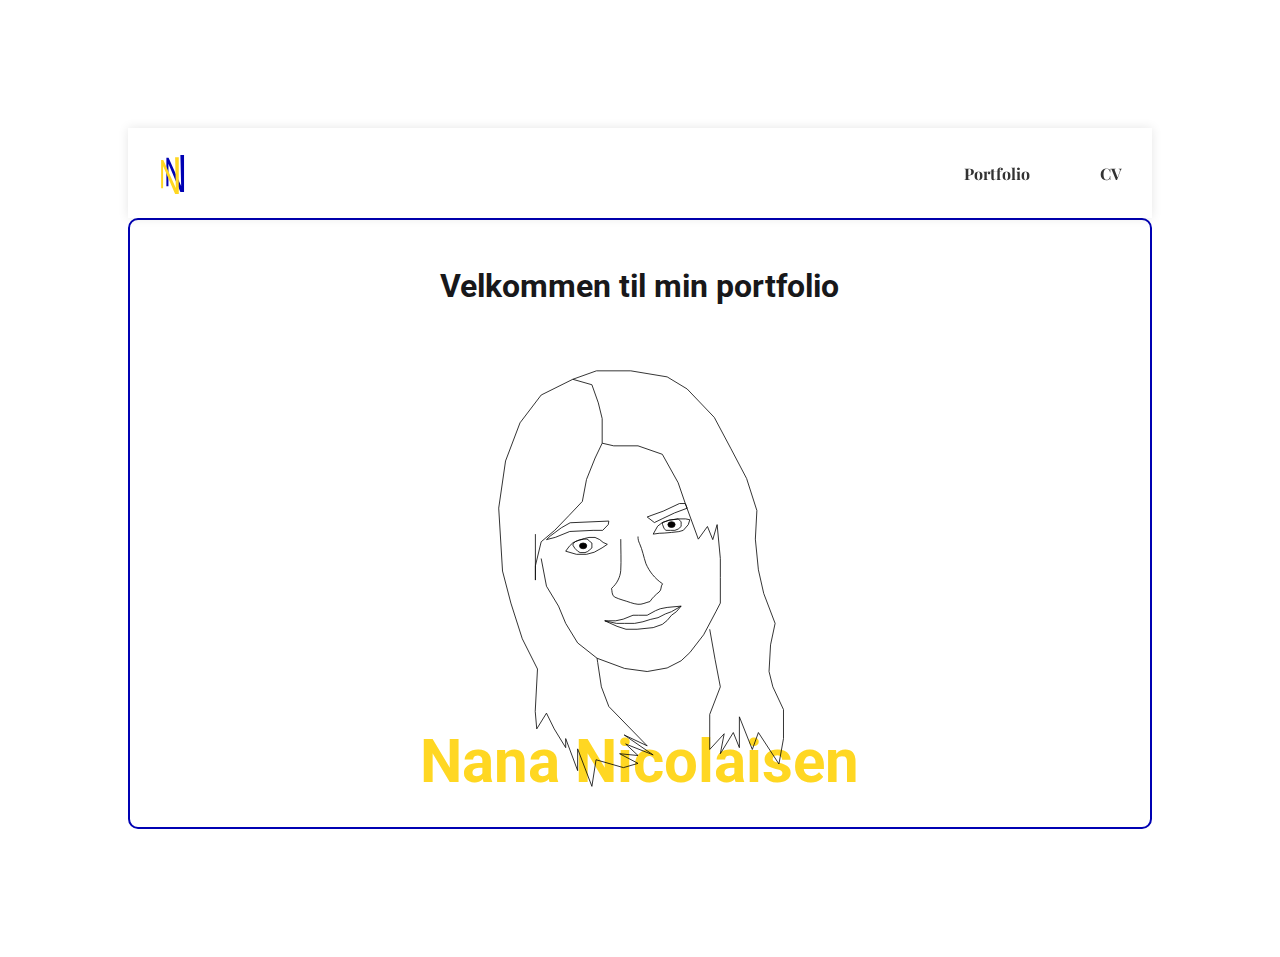
<file: index.html>
<!DOCTYPE html>
<html lang="da">

<head>
    <meta charset="UTF-8">
    <meta http-equiv="X-UA-Compatible" content="IE=edge">
    <meta name="viewport" content="width=device-width, initial-scale=1.0">
    <link rel="preconnect" href="https://fonts.googleapis.com">
    <link rel="preconnect" href="https://fonts.gstatic.com" crossorigin>
    <link href="https://fonts.googleapis.com/css2?family=Roboto:wght@500&display=swap" rel="stylesheet">
    <link rel="preconnect" href="https://fonts.googleapis.com">
    <link rel="preconnect" href="https://fonts.gstatic.com" crossorigin>
    <link href="https://fonts.googleapis.com/css2?family=Roboto+Condensed:wght@300&family=Roboto:wght@500&display=swap"
        rel="stylesheet">
    <link rel="preconnect" href="https://fonts.googleapis.com">
    <link rel="preconnect" href="https://fonts.gstatic.com" crossorigin>
    <link
        href="https://fonts.googleapis.com/css2?family=Playfair+Display&family=Roboto+Condensed:wght@300&family=Roboto:wght@500&display=swap"
        rel="stylesheet">
    <link rel="stylesheet" href="generel.css">
    <link rel="stylesheet" href="layout.css">
    <link rel="stylesheet" href="menu.css">
    <title>Forside</title>
</head>

<body>
    <header>
        <div class="logo">
            <a href="index.html"> <img src="billeder/logo1.svg" alt="logo"> </a>
        </div>

        <nav>
            <ul class="menu">
                <li><a href="portfolio.html">Portfolio</a></li>
                <li><a href="cv.html">CV</a></li>

            </ul>
            <div class="burger">
                <div class="line"></div>
                <div class="line"></div>
                <div class="line"></div>
            </div>
        </nav>
    </header>
    <main>
        <div class="container1">
            <h1 class="velkommen">Velkommen til min portfolio</h1>
            <h2 class="nana">Nana Nicolaisen</h2>
            <div class="selvportræt"> <img src="billeder/selvportræt1.svg" alt="selvportræt"></div>
        </div>
        <script src="menu.js"></script>
    </main>
</body>

</html>
</file>
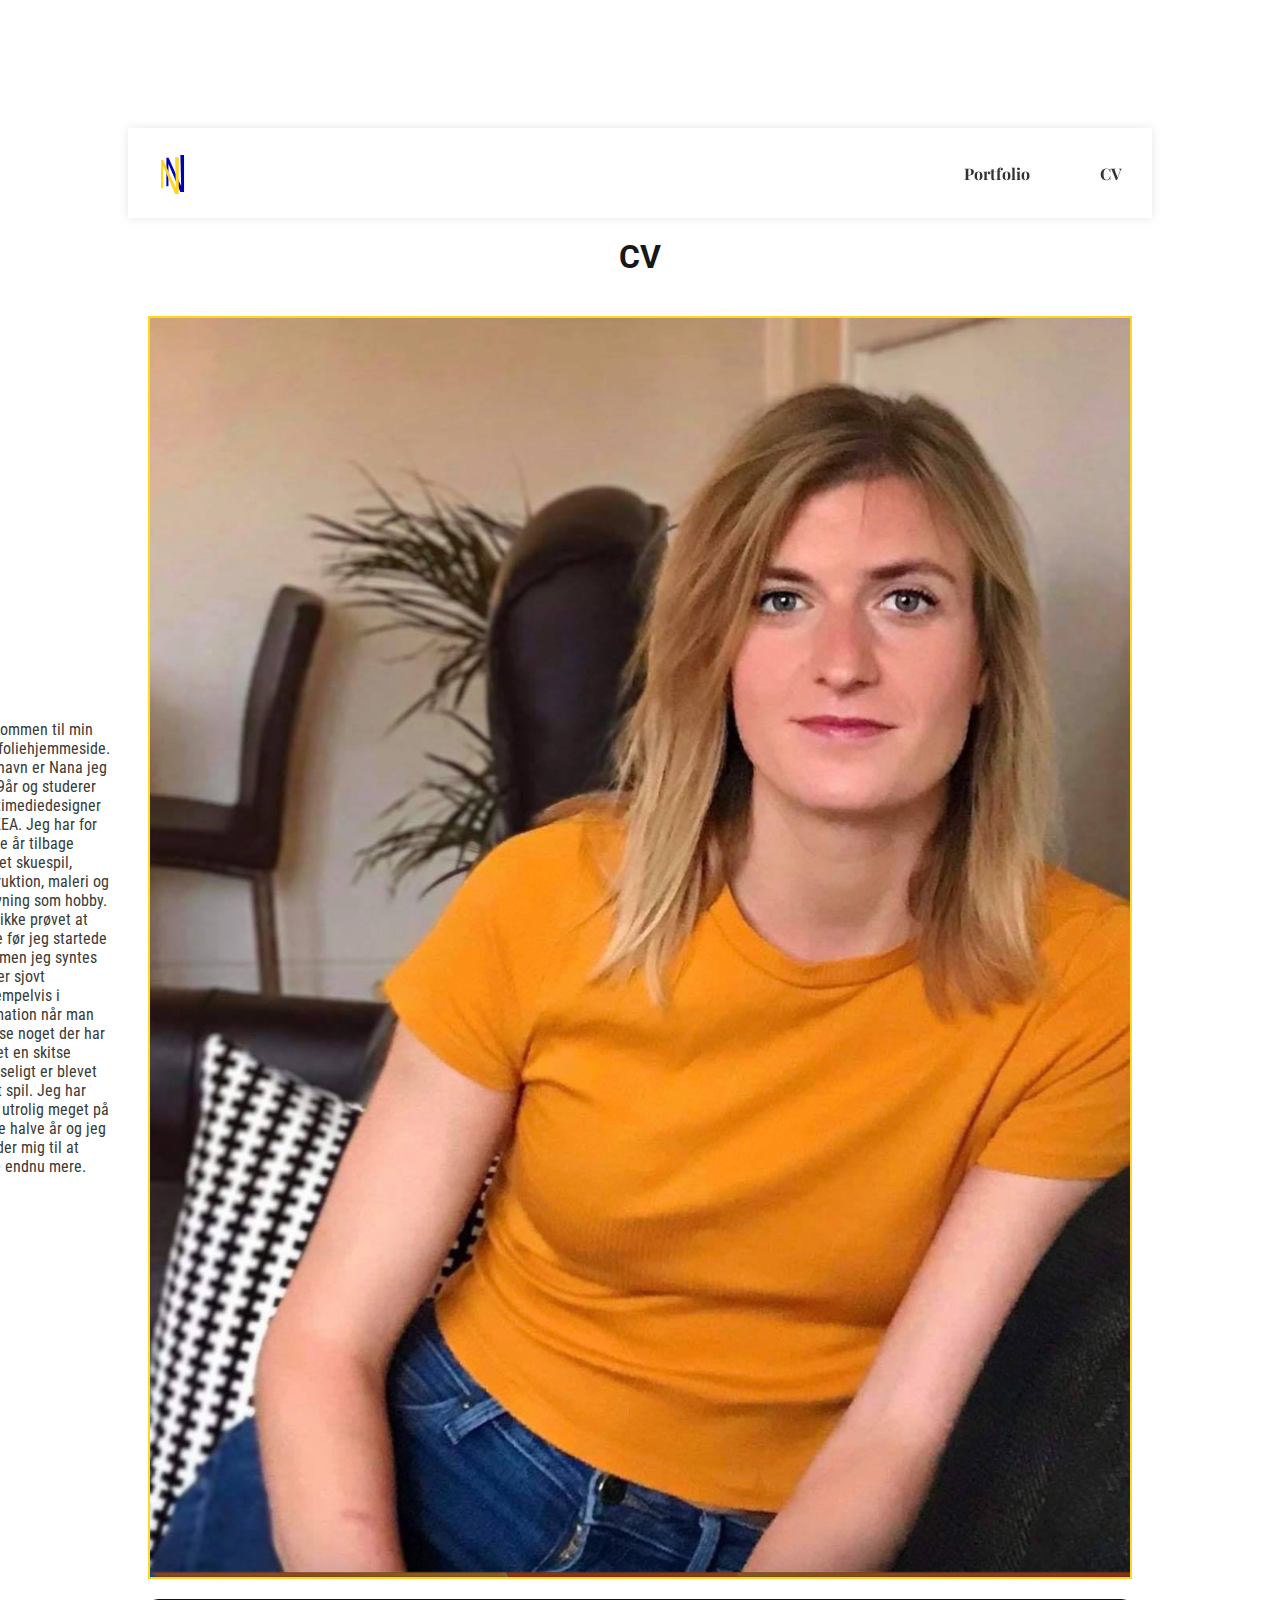
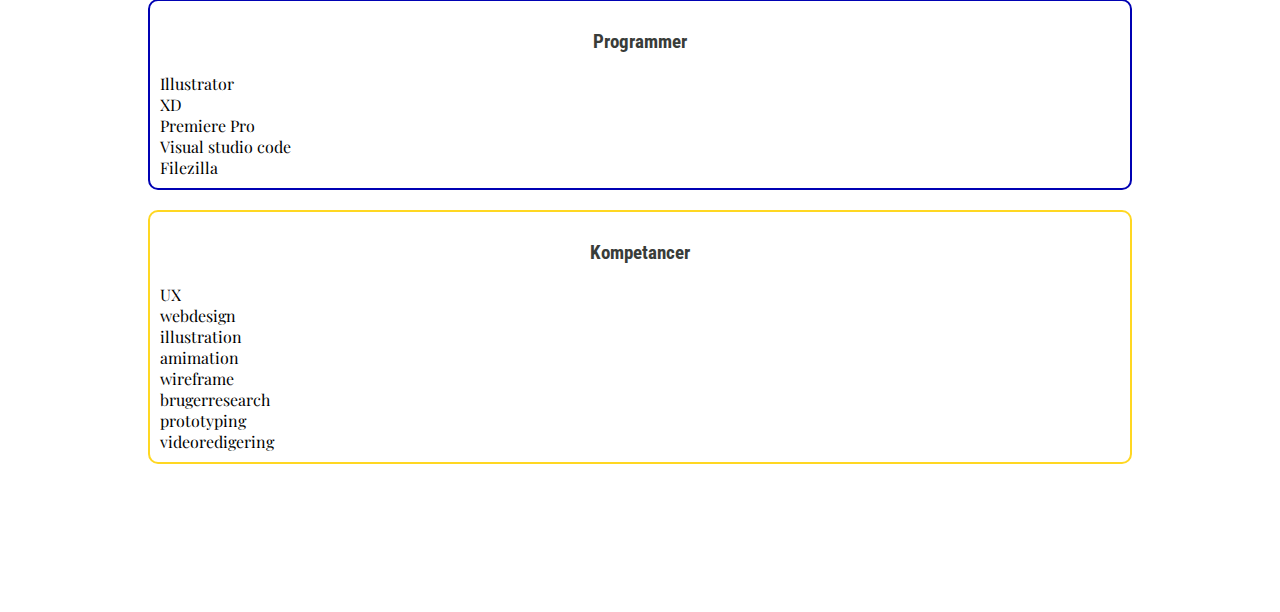
<file: cv.html>
<!DOCTYPE html>
<html lang="da">

<head>
    <meta charset="UTF-8">
    <meta http-equiv="X-UA-Compatible" content="IE=edge">
    <meta name="viewport" content="width=device-width, initial-scale=1.0">
    <link rel="preconnect" href="https://fonts.googleapis.com">
    <link rel="preconnect" href="https://fonts.gstatic.com" crossorigin>
    <link href="https://fonts.googleapis.com/css2?family=Roboto:wght@500&display=swap" rel="stylesheet">
    <link rel="preconnect" href="https://fonts.googleapis.com">
    <link rel="preconnect" href="https://fonts.gstatic.com" crossorigin>
    <link href="https://fonts.googleapis.com/css2?family=Roboto+Condensed:wght@300&family=Roboto:wght@500&display=swap"
        rel="stylesheet">
    <link rel="preconnect" href="https://fonts.googleapis.com">
    <link rel="preconnect" href="https://fonts.gstatic.com" crossorigin>
    <link
        href="https://fonts.googleapis.com/css2?family=Playfair+Display&family=Roboto+Condensed:wght@300&family=Roboto:wght@500&display=swap"
        rel="stylesheet">
    <link rel="stylesheet" href="generel.css">
    <link rel="stylesheet" href="layout.css">
    <link rel="stylesheet" href="menu.css">

    <title>CV</title>
</head>

<body>
    <header>
        <div class="logo">
            <a href="index.html">
                <img src="billeder/logo1.svg" alt="Logo">
            </a>
        </div>
        <nav>
            <ul class="menu">
                <li><a href="portfolio.html">Portfolio</a></li>
                <li><a href="cv.html">CV</a></li>
            </ul>
            <div class="burger">
                <div class="line"></div>
                <div class="line"></div>
                <div class="line"></div>
            </div>
        </nav>
    </header>
    <main>
        <h1>CV</h1>
        <section class="mig">
            <div>

                <div>
                    <img src="billeder/portræt_foto.png" alt="portræt">
                    <p>Velkommen til min portfoliehjemmeside. Mit navn er Nana jeg er 29år og studerer
                        multimediedesigner på
                        KEA.
                        Jeg har for nogle år tilbage dyrket skuespil, instruktion, maleri og skrivning
                        som
                        hobby. Jeg ikke prøvet at kode før jeg startede her, men jeg syntes det er sjovt eksempelvis i
                        animation når man kan se noget der har været en skitse pludseligt er blevet til et spil.
                        Jeg har lært utrolig meget på dette halve år og jeg glæder mig til at lære endnu mere. </p>
                </div>
            </div>
        </section>

        <section class="programmer">
            <h3>Programmer</h3>
            <div>
                <dl>
                    <dt>Illustrator</dt>
                    <dt>XD</dt>
                    <dt>Premiere Pro</dt>
                    <dt>Visual studio code</dt>
                    <dt>Filezilla</dt>
                </dl>
            </div>
        </section>
        <section class="kompetancer">
            <h3>Kompetancer</h3>
            <div>
                <dl>
                    <dt>UX</dt>
                    <dt>webdesign</dt>
                    <dt>illustration</dt>
                    <dt>amimation</dt>
                    <dt>wireframe</dt>
                    <dt>brugerresearch</dt>
                    <dt>prototyping</dt>
                    <dt>videoredigering</dt>
                </dl>
            </div>
        </section>
        <script src="menu.js"></script>
    </main>
</body>

</html>
</file>
<file: generel.css>
body {
  background-color: #ffffffc0;
  margin: 0;
}

img {
  max-width: 100%;
  height: auto;
}

h1,
h2 {
  font-family: "Roboto", sans-serif;
  color: rgb(24, 24, 26);
  padding: 20px;
  margin: auto;
}
p,
h3 {
  font-family: "Roboto", sans-serif;
  font-family: "Roboto Condensed", sans-serif;
  color: rgb(57, 60, 57);
  margin: auto;
  padding: 20px;
}

dl {
  font-family: "Playfair Display", serif;
}

dd {
  font-family: "Playfair Display", serif;
}

dt {
  font-family: "Playfair Display", serif;
}

header {
  position: sticky;
  top: 0;
  padding: 1rem 2rem;
  box-shadow: 0 12px 28px 0 hsla(0, 0%, 0%, 0.302);
  display: flex;
  justify-content: space-between;
  align-items: baseline;
  background-color: rgb(217, 142, 66);
}
header .logo a {
  font-size: 2rem;
}

header nav ul {
  display: flex;
  justify-content: space-between;
  list-style: none;
  margin: 0;
  padding: 0;
  padding-bottom: 0.4rem;
  gap: 30px;
  overflow-x: auto;
}
a {
  font-family: "Playfair Display", serif;
  text-decoration: none;
  font-weight: 700;
  color: #070708;
}

.burger-menu-icon {
  display: none; /* Skjul burgermenu-ikonet som standard */
  background: none;
  border: none;
  cursor: pointer;
}

@media (max-width: 700px) {
  header {
    position: sticky;
  }
  .burger-menu-icon {
    display: block; /* Vis burgermenu-ikonet på mindre skærme */
  }
}
</file>
<file: layout.css>
/**** regler for mobil-layout *****/

/* Stilarter, der kun gælder for mobilenheder */
@media only screen and (max-width: 768px) {
  body {
    padding: 10%;
  }
  * {
    margin: 0;
    padding: 0;
    box-sizing: border-box;
  }

  h1 {
    text-align: center;
  }

  img {
    max-width: 100%;
    height: auto;
  }

  .nana {
    position: absolute;
    top: 70%;
    left: 20%;
    font-size: 55px;
    color: #ffd722;
  }

  .selvportræt {
    position: absolute;
    top: 25%;
    left: 25%;
  }
}

/* Stilarter, der kun gælder for desktop */
@media only screen and (min-width: 769px) {
  img {
    max-width: 100%;
    height: 50%;
    display: block;
  }
  * {
    margin: 0;
    padding: 0;
    box-sizing: border-box;
  }
  body {
    padding: 10%;
  }

  div {
    text-align: left;
  }

  h1 {
    text-align: center;
  }

  /******Forside*********/

  .container1 {
    display: grid;
    grid-template-columns: 1fr 1fr 1fr;
    grid-template-rows: 1fr 3fr 1fr;
    gap: 1rem;
    border: 2px solid #0001b3; /*** Stregstørrelse og farve for rammen ***/
    border-radius: 10px; /*** runde hjørner på rammen ***/
    padding: 10px;
  }

  .selvportræt {
    grid-column: 2/3;
    grid-row: 2/4;
  }

  .nana {
    grid-column: 1/4;
    grid-row: 3/4;
    font-size: 60px;
    color: #ffd722;
  }

  .velkommen {
    grid-column: 1/4;
    grid-row: 1;
  }

  /******Portfolio*********/

  .tema2,
  .tema3,
  .tema4,
  .tema5 {
    display: grid;
    grid-template-columns: 5fr 5fr 5fr;
    grid-row: 3fr 3fr 3fr;
    gap: 5rem;
  }

  .t2,
  .t4 {
    border: 2px solid #0001b3;
    border-radius: 10px;
    padding: 10px;
    margin: 20px;
  }

  .t3,
  .t5 {
    border: 2px solid #ffd722;
    border-radius: 10px;
    padding: 10px;
    margin: 20px;
  }

  .b8 {
    width: 80%;
    right: 70%;
  }

  img {
    width: 100%;
    height: auto;
  }

  /**********Om mig*******/

  .mig {
    margin: 20px;
    border: 2px solid #ffd722;
    text-align: center;
  }

  .programmer {
    margin: 20px;
    border: 2px solid #0001b3;
    border-radius: 10px;
    padding: 10px;
    text-align: center;
  }
  .kompetancer {
    margin: 20px;
    border: 2px solid #ffd722;
    border-radius: 10px;
    padding: 10px;
    text-align: center;
  }

  .lidt {
    text-align: center;
  }

  .mig {
    display: flex;
    align-items: center;
  }

  .mig div {
    display: flex;
    flex-direction: row-reverse;
    align-items: center;
  }

  .mig img {
    margin-left: 20px;
    max-width: 100%;
    height: auto;
  }
}
</file>
<file: menu.css>
header {
  display: flex;
  justify-content: space-between;
  align-items: center;
  padding: 20px;
  background-color: #fff;
  box-shadow: 0 0 10px rgba(0, 0, 0, 0.1);
}

.logo img {
  width: 50px;
  height: 50px;
}

nav {
  display: flex;
  align-items: center;
}

.menu {
  display: flex;
  list-style: none;
  margin: 0;
  padding: 0;
}

.menu li {
  margin-right: 20px;
}

.menu li:last-child {
  margin-right: 0;
}

.menu a {
  display: block;
  padding: 10px;
  color: #333;
  text-decoration: none;
  transition: color 0.3s;
  text-align: right;
}

.menu a:hover {
  color: #f00;
}

.burger {
  width: 30px;
  height: 20px;
  cursor: pointer;
}

.burger .line {
  width: 100%;
  height: 2px;
  background-color: #333;
  margin-bottom: 5px;
}
.burger {
  display: none;
}
@media screen and (max-width: 800px) {
  .menu {
    display: none;
  }
  .burger {
    display: block;
  }
  .burger.active .line:nth-child(1) {
    transform: rotate(45deg) translate(5px, 5px);
  }

  .burger.active .line:nth-child(2) {
    opacity: 0;
  }

  .burger.active .line:nth-child(3) {
    transform: rotate(-45deg) translate(5px, -5px);
  }

  nav.active .menu {
    display: block;
    background-color: #fff;
    position: absolute;
    top: 60px;
    left: 0;
    width: 100%;
    box-shadow: 0 0 10px rgba(0, 0, 0, 0.1);
    z-index: 1;
  }

  nav.active .menu li {
    margin: 10px 20px;
  }

  nav.active .menu a {
    font-size: 24px;
  }
}
</file>
